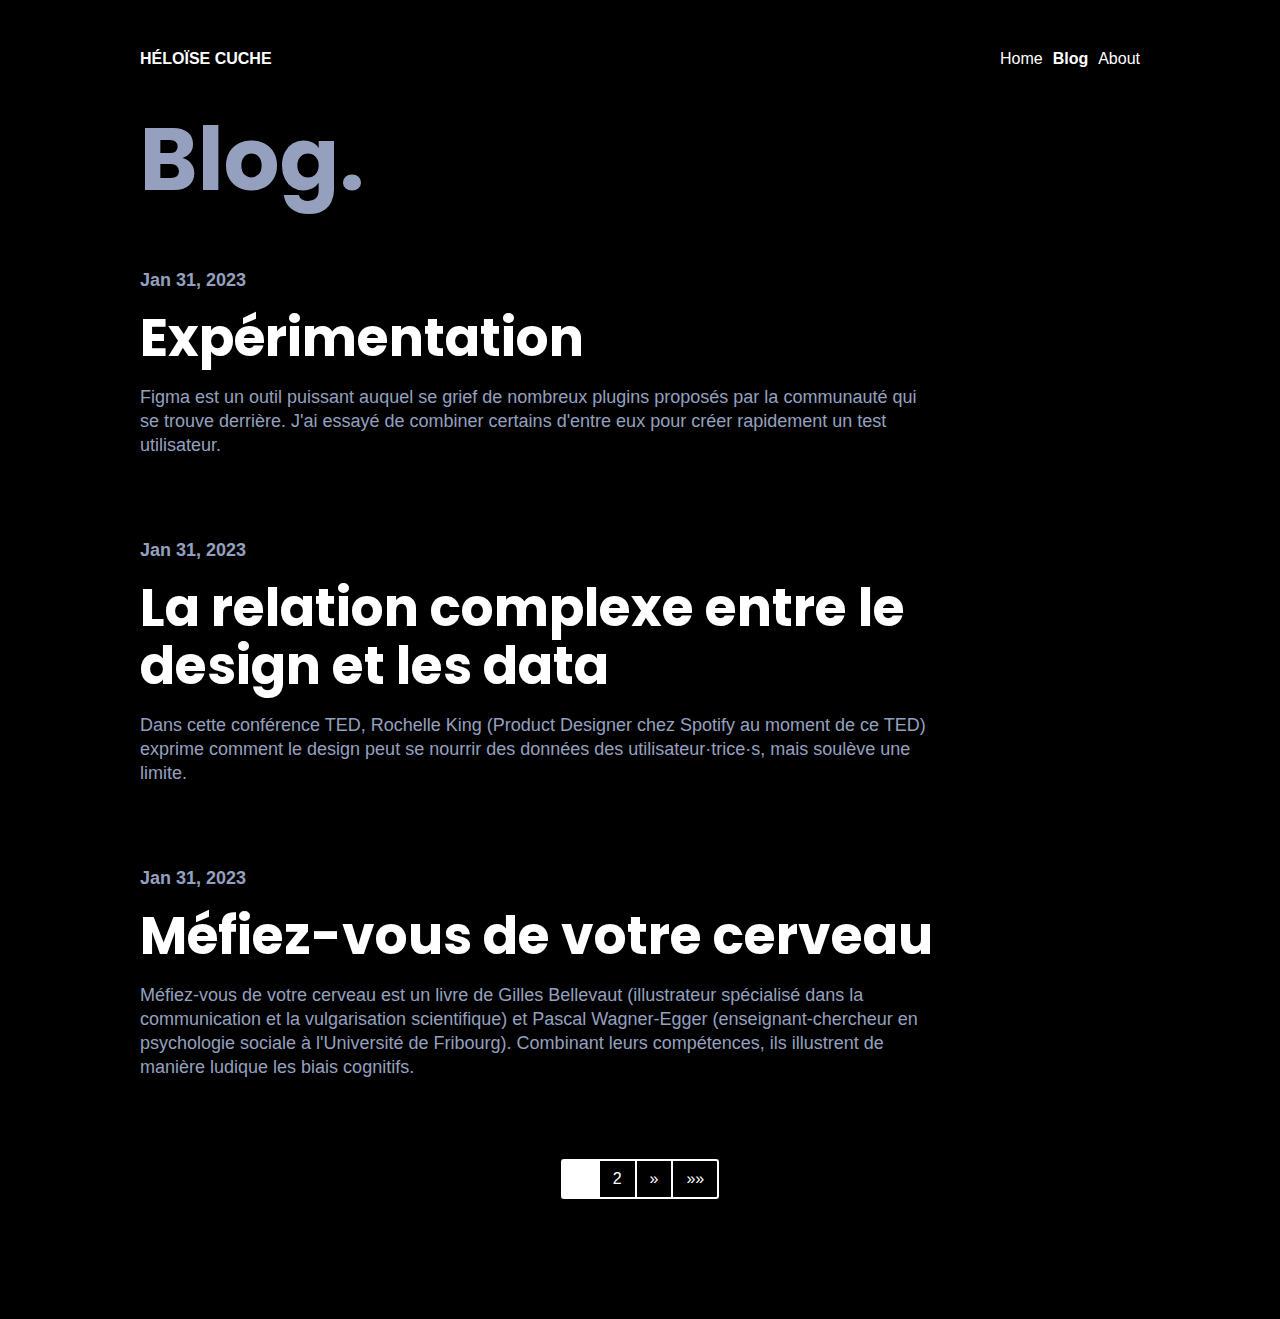
<file: posts/page/1/index.html>
<!doctype html><html lang=fr-ch><head><title>https://hxloise.github.io/labveilletech/posts/</title><link rel=canonical href=https://hxloise.github.io/labveilletech/posts/><meta name=robots content="noindex"><meta charset=utf-8><meta http-equiv=refresh content="0; url=https://hxloise.github.io/labveilletech/posts/"></head></html>
</file>
